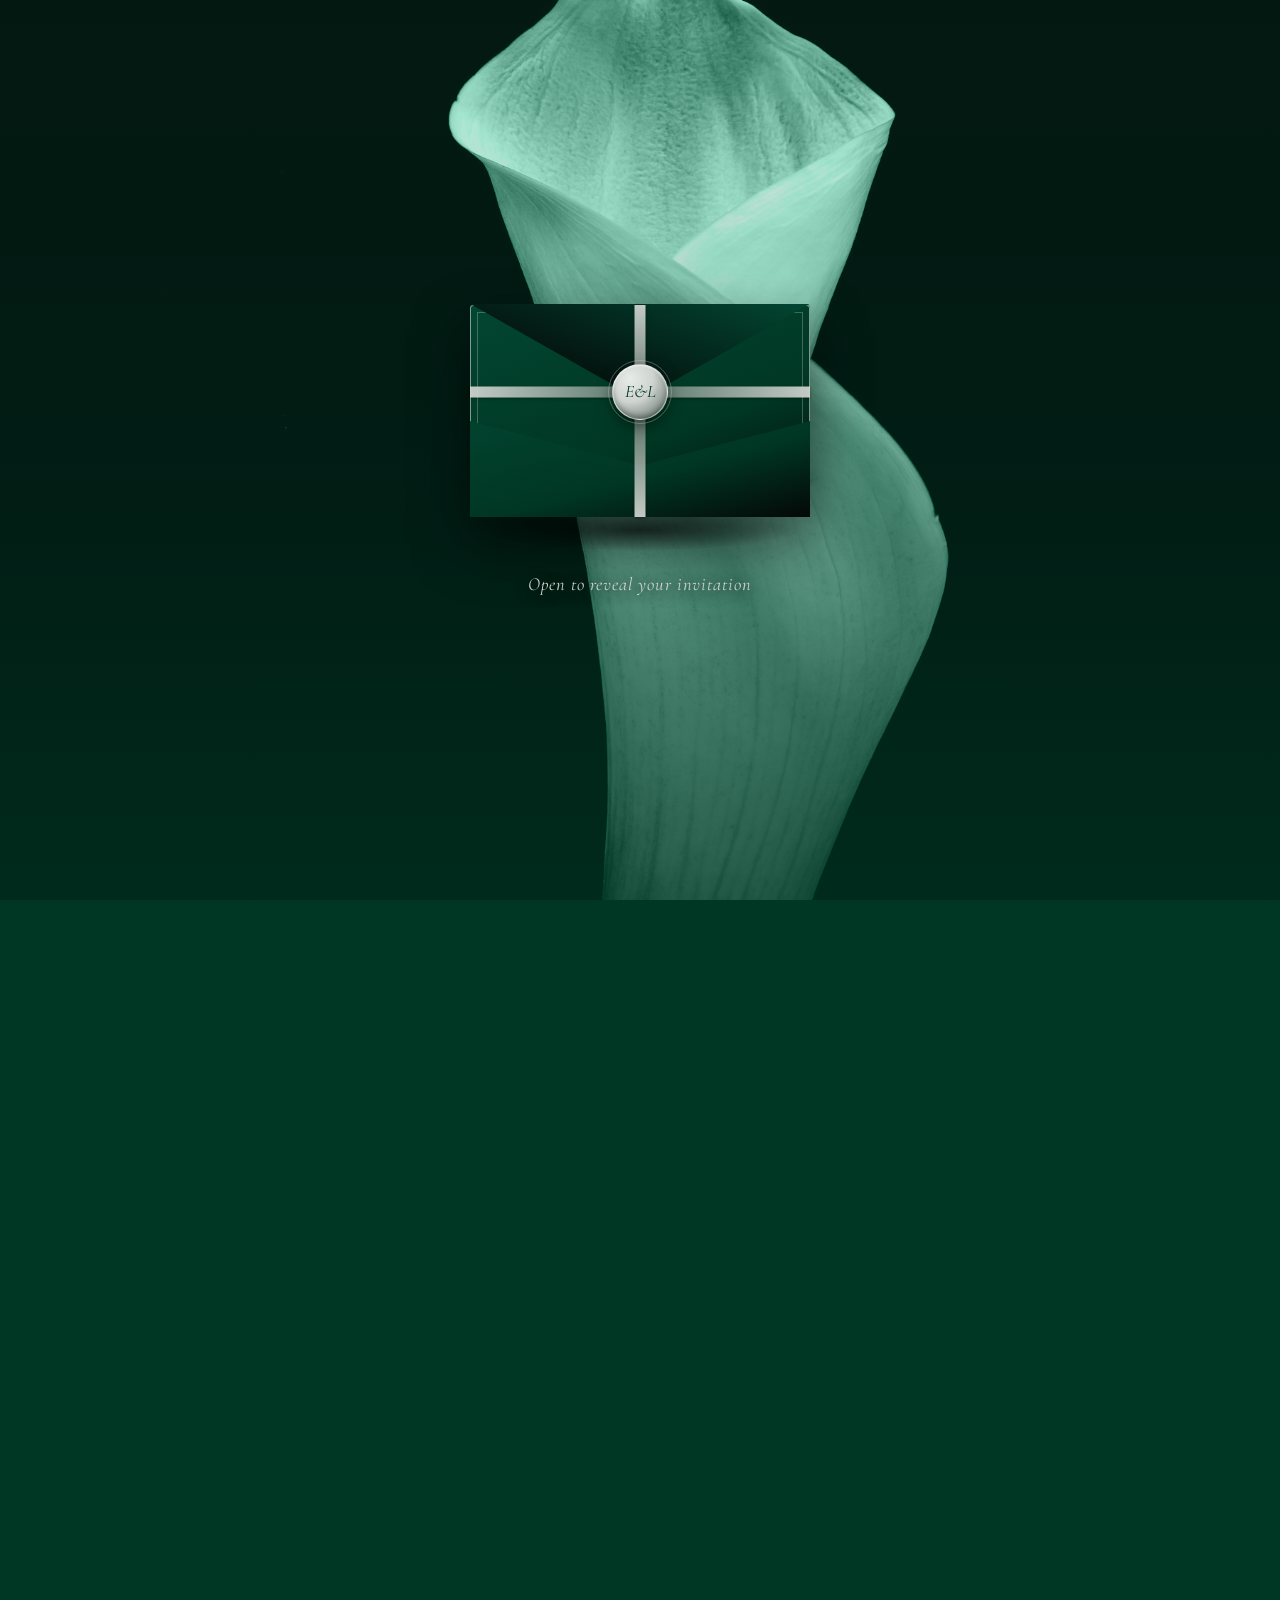
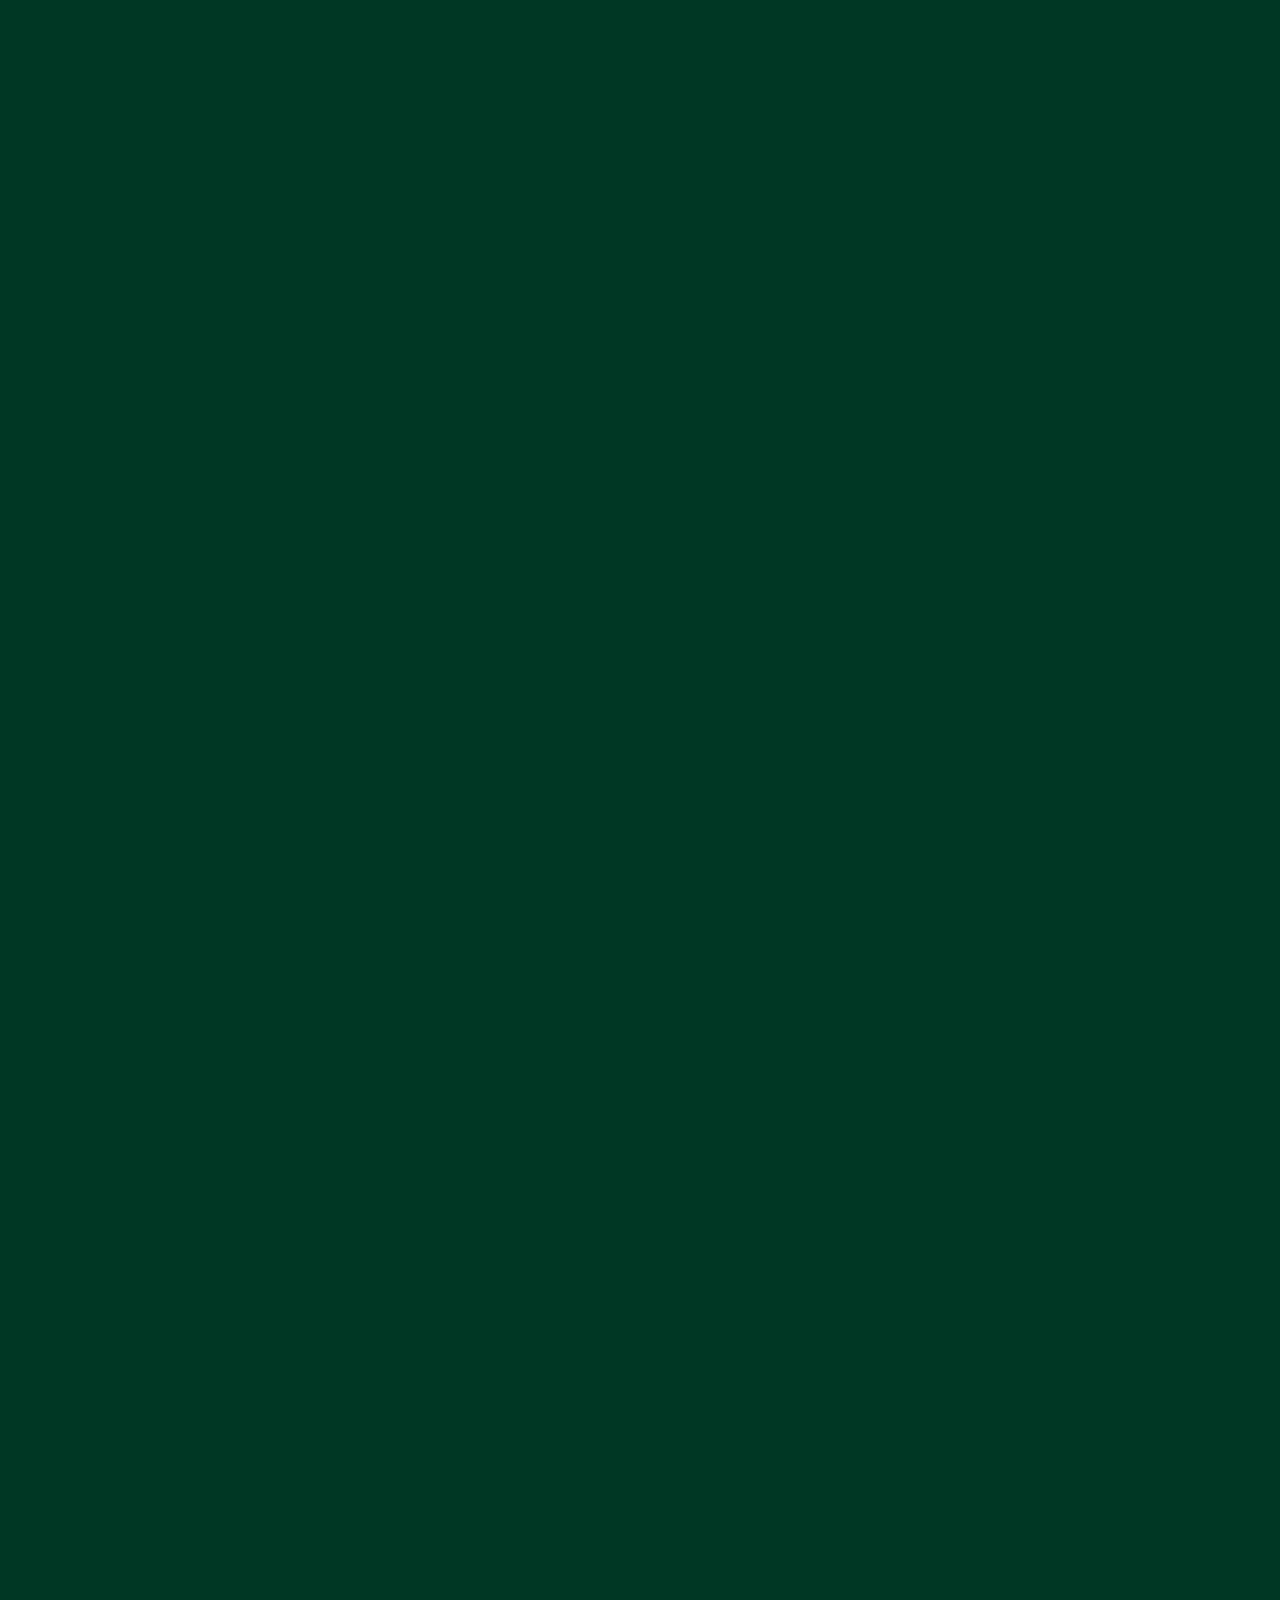
<file: index.html>
<!doctype html>
<html lang="en">
<head>
  <meta charset="utf-8">
  <meta name="viewport" content="width=device-width,initial-scale=1">
  <meta name="theme-color" content="#024631">
  <link rel="icon" href="assets/favicon.svg" type="image/svg+xml">
  <link rel="icon" href="assets/favicon-32.png" sizes="32x32" type="image/png">
  <link rel="apple-touch-icon" href="assets/apple-touch-icon.png">
  <title>Eazan Ashraf &amp; Luyoona Maumoon — December 1st, 2026</title>
  <meta name="description" content="Join Eazan Ashraf and Luyoona Maumoon as they celebrate their wedding on December 1, 2026 at Pavilion by Gold, Malé, Maldives.">
  <meta property="og:type" content="website">
  <meta property="og:title" content="Eazan Ashraf &amp; Luyoona Maumoon: Save Our Date">
  <meta property="og:description" content="Join us on December 1, 2026 at Pavilion by Gold, Malé, Maldives.">
  <meta property="og:image" content="https://bobbythegreat21.github.io/EazanLuyoona/assets/og-image-themed.png">
  <meta property="og:image:width" content="1200">
  <meta property="og:image:height" content="630">
  <meta property="og:image:alt" content="Save Our Date for Eazan Ashraf and Luyoona Maumoon, December 1, 2026">
  <meta name="twitter:card" content="summary_large_image">
  <meta name="twitter:title" content="Eazan Ashraf &amp; Luyoona Maumoon: Save Our Date">
  <meta name="twitter:description" content="Join us on December 1, 2026 at Pavilion by Gold, Malé, Maldives.">
  <meta name="twitter:image" content="https://bobbythegreat21.github.io/EazanLuyoona/assets/og-image-themed.png">
  <link rel="preconnect" href="https://fonts.googleapis.com">
  <link rel="preconnect" href="https://fonts.gstatic.com" crossorigin>
  <link href="https://fonts.googleapis.com/css2?family=Cormorant+Garamond:ital,wght@0,400;0,500;0,600;1,400;1,500&amp;family=Jost:wght@300;400;500&amp;display=swap" rel="stylesheet">
  <link rel="stylesheet" href="style.css">
</head>
<body class="cover-active">
  <div class="cover" id="cover">
    <span class="cover-shade" aria-hidden="true"></span>
    <button class="envelope" id="envelopeButton" type="button" aria-label="Open Eazan Ashraf and Luyoona Maumoon's wedding invitation">
      <span class="envelope-shadow" aria-hidden="true"></span>
      <span class="envelope-back"></span>
      <span class="envelope-frame" aria-hidden="true"></span>
      <span class="envelope-pocket">
        <span class="lace-card">
          <span class="lace-frame" aria-hidden="true"></span>
          <span class="lace-eyebrow">The Wedding Of</span>
          <span class="lace-names"><span>Eazan Ashraf</span><em>&amp;</em><span>Luyoona Maumoon</span></span>
          <span class="lace-rule" aria-hidden="true"></span>
          <span class="lace-sub">request the pleasure of your company</span>
        </span>
      </span>
      <span class="envelope-ribbon envelope-ribbon-v" aria-hidden="true"></span>
      <span class="envelope-ribbon envelope-ribbon-h" aria-hidden="true"></span>
      <span class="envelope-front" aria-hidden="true"></span>
      <span class="envelope-flap" aria-hidden="true"></span>
      <span class="envelope-seal" aria-hidden="true">E&amp;L</span>
    </button>
    <p class="cover-prompt">Open to reveal your invitation</p>
  </div>

  <div class="site" id="site" aria-hidden="true">
    <nav class="topbar" aria-label="Primary navigation">
      <a href="#home">Home</a>
      <a href="#details">Details</a>
      <a href="#location">Location</a>
      <a href="#countdown">Countdown</a>
    </nav>

    <header class="hero" id="home">
      <div class="hero-lace">
        <img class="hero-lace-frame" src="assets/lace-frame-cc0.svg" alt="" aria-hidden="true">
        <p class="bismillah" lang="ar" dir="rtl">بسم الله الرحمن الرحيم</p>
        <p class="eyebrow">Together with their families</p>
        <p class="save-date">Save Our<br>Date</p>
        <div class="couple-names">
          <div class="person">
            <h1>Eazan Ashraf</h1>
            <p class="parent-line">Son of Shamla Saeed &amp; Ashraf Mohamed</p>
            <p class="residence">M. Snowflakes</p>
          </div>
          <span class="couple-amp">&amp;</span>
          <div class="person">
            <h1>Luyoona Maumoon</h1>
            <p class="parent-line">Daughter of Sheeza Abdul Wahid &amp; Abdulla Maumoon</p>
            <p class="residence">G. Sallige / M. Hoara Villa</p>
          </div>
        </div>
        <p class="hero-date">December 1st, 2026</p>
        <p class="hero-place">Pavilion by Gold, Malé, Maldives</p>
      </div>
      <a class="scroll-cue" href="#invitation" aria-label="Scroll to invitation"></a>
    </header>

    <main>
      <section class="invitation" id="invitation">
        <div class="antique-frame">
          <img src="assets/story-flowers.jpg" alt="White flowers emerging from a dark garden">
        </div>
        <p class="invitation-text">Together with their families, Eazan Ashraf and Luyoona Maumoon warmly invite you to celebrate their marriage, an evening filled with love, laughter, and the people who mean the most to them.</p>
      </section>

      <section class="details" id="details">
        <div class="palette-strip" aria-label="Invitation colour palette">
          <span class="palette-ink" title="Ink black"></span>
          <span class="palette-forest" title="Deep forest"></span>
          <span class="palette-jade" title="Jade green"></span>
          <span class="palette-emerald" title="Emerald"></span>
          <span class="palette-sea" title="Sea green"></span>
        </div>
        <p class="section-eyebrow">The Occasion</p>
        <h2>Wedding Details</h2>
        <article class="detail-card">
          <h3>Ceremony</h3>
          <dl>
            <div><dt>Date</dt><dd>Tuesday, December 1st, 2026</dd></div>
            <div><dt>Time</dt><dd>4:00 PM – 7:00 PM</dd></div>
            <div><dt>Venue</dt><dd>Pavilion by Gold</dd></div>
            <div><dt>Address</dt><dd>West Beach Pavilion, Rasfannu, Boduthakurufaanu Magu, Malé, Maldives</dd></div>
          </dl>
        </article>
      </section>

      <section class="location" id="location">
        <p class="section-eyebrow">Find Us</p>
        <h2>Location</h2>
        <p class="location-venue">Pavilion by Gold</p>
        <p class="location-address">West Beach Pavilion, Rasfannu, Boduthakurufaanu Magu, Malé, Maldives</p>
        <div class="map-frame">
          <iframe src="https://www.google.com/maps/embed?origin=mfe&amp;pb=!1m3!3m2!1m1!4s14289195255911424931" loading="lazy" referrerpolicy="no-referrer-when-downgrade" title="Map to Pavilion by Gold"></iframe>
        </div>
        <a class="directions-btn" href="https://share.google/MjuBZTylmqJgjINc2" target="_blank" rel="noopener">Get Directions</a>
      </section>

      <section class="countdown" id="countdown" aria-label="Wedding countdown">
        <p class="section-eyebrow">Counting Down To</p>
        <h2>Our Wedding Day</h2>
        <div class="countdown-grid" aria-live="polite">
          <div><strong id="days">000</strong><span>Days</span></div>
          <div><strong id="hours">00</strong><span>Hours</span></div>
          <div><strong id="minutes">00</strong><span>Minutes</span></div>
          <div><strong id="seconds">00</strong><span>Seconds</span></div>
        </div>
        <p class="countdown-message" id="countdownMessage" hidden>Today is the day.</p>
      </section>

      <section class="closing">
        <p class="closing-text">We look forward to celebrating this special day with you.</p>
        <p class="closing-names">Eazan Ashraf &amp; Luyoona Maumoon</p>
        <p class="closing-date">December 1st, 2026</p>
      </section>
    </main>

    <footer><p>With love, Eazan Ashraf &amp; Luyoona Maumoon</p></footer>
  </div>

  <script src="script.js" defer></script>
</body>
</html>
</file>
<file: style.css>
:root {
  --ink: #040807;
  --forest-900: #003724;
  --forest-800: #024631;
  --emerald-600: #086b4c;
  --sea-400: #16996f;
  --silver: #cfd4d0;
  --silver-dim: #8c9791;
  --cream: #f1ede2;
  --serif: "Cormorant Garamond", Georgia, serif;
  --sans: "Jost", Arial, sans-serif;
}

* { box-sizing: border-box; }
html { scroll-behavior: smooth; background: var(--forest-900); }
body { margin: 0; color: var(--ink); background: var(--forest-900); font-family: var(--serif); -webkit-font-smoothing: antialiased; }
body.cover-active { height: 100svh; overflow: hidden; }
a { color: inherit; }
button { font: inherit; }
:focus-visible { outline: 2px solid currentColor; outline-offset: 4px; }

.cover {
  position: fixed;
  inset: 0;
  z-index: 20;
  width: 100%;
  min-height: 100svh;
  display: flex;
  flex-direction: column;
  align-items: center;
  justify-content: center;
  gap: 3.5rem;
  overflow: hidden;
  padding: 2rem;
  color: var(--cream);
  background: var(--forest-900) url("assets/calla-lily.jpg") center 44% / cover no-repeat;
  background-blend-mode: luminosity;
  transition: opacity .9s cubic-bezier(.22,1,.36,1), visibility .9s ease;
}
.cover.is-dismissed { opacity: 0; visibility: hidden; pointer-events: none; }
.cover-shade { position: absolute; inset: 0; background: linear-gradient(180deg, rgba(22,153,111,.16), rgba(8,107,76,.24) 28%, rgba(2,70,49,.42) 58%, rgba(0,55,36,.78)); }
.envelope { position: relative; z-index: 1; width: min(80vw,340px); aspect-ratio: 8/5; border: 0; padding: 0; background: none; cursor: pointer; perspective: 1500px; transition: transform .6s cubic-bezier(.2,.8,.2,1); }
.envelope:hover,.envelope:focus-visible { transform: translateY(-6px); }
.envelope-shadow { position: absolute; left: 6%; right: 6%; bottom: -16%; height: 20%; border-radius: 50%; background: radial-gradient(ellipse,rgba(0,0,0,.62),transparent 72%); }
.envelope-back { position: absolute; inset: 0; z-index: 0; overflow: hidden; border-radius: 3px; background: linear-gradient(160deg,var(--forest-800),var(--forest-900) 60%,var(--ink)); box-shadow: 0 26px 54px rgba(0,0,0,.55),inset 0 1px 0 rgba(255,255,255,.08); }
.envelope-back::after { content: ""; position: absolute; inset: -20%; background: linear-gradient(112deg,transparent 38%,rgba(207,212,208,.12) 47%,rgba(207,212,208,.28) 50%,rgba(207,212,208,.12) 53%,transparent 62%); background-size: 220% 220%; animation: envelope-sheen 7s ease-in-out infinite; mix-blend-mode: overlay; }
@keyframes envelope-sheen { 0%,100% { background-position: 130% -10%; } 50% { background-position: -20% 10%; } }
.envelope-frame { position: absolute; inset: 0; z-index: 1; border: 1px solid rgba(207,212,208,.62); border-radius: 3px; pointer-events: none; }
.envelope-frame::after { content: ""; position: absolute; inset: 6px; border: 1px solid rgba(207,212,208,.3); }
.envelope-pocket { position: absolute; inset: 4px; z-index: 2; overflow: hidden; border-radius: 2px; }
.envelope.is-open .envelope-pocket { overflow: visible; z-index: 8; }
.lace-card { position: absolute; left: 7%; right: 7%; bottom: 6%; height: 92%; display: flex; flex-direction: column; align-items: center; justify-content: center; padding: 1rem; overflow: hidden; color: var(--forest-900); text-align: center; background: linear-gradient(180deg,var(--cream),#e6e1d2); box-shadow: 0 16px 38px rgba(0,0,0,.45); transform: translateY(112%); transition: transform .75s cubic-bezier(.2,.8,.2,1) .3s; }
.envelope.is-open .lace-card { transform: translateY(-12%); }
.lace-frame { position: absolute; inset: 9px; border: 1px solid rgba(2,70,49,.36); }
.lace-frame::after { content: ""; position: absolute; inset: 4px; border: 1px solid rgba(2,70,49,.17); }
.lace-eyebrow { position: relative; color: var(--emerald-600); font-family: var(--sans); font-size: .52rem; letter-spacing: .28em; text-transform: uppercase; }
.lace-names { position: relative; margin-top: .45rem; font-size: clamp(.98rem,4vw,1.4rem); font-style: italic; line-height: .95; }
.lace-names span,.lace-names em { display: block; }
.lace-names span { white-space: nowrap; }
.lace-names em { color: var(--emerald-600); font-size: .72em; font-weight: 400; }
.lace-rule { position: relative; width: 32px; height: 1px; margin: .55rem auto; background: var(--emerald-600); }
.lace-sub { position: relative; max-width: 90%; font-family: var(--sans); font-size: .46rem; letter-spacing: .1em; line-height: 1.35; text-transform: uppercase; }
.envelope-ribbon { position: absolute; z-index: 5; pointer-events: none; box-shadow: 0 1px 3px rgba(0,0,0,.35); }
.envelope-ribbon-v { top: 0; bottom: 0; left: 50%; width: 11px; transform: translateX(-50%); background: linear-gradient(180deg,rgba(207,212,208,.94),rgba(140,151,145,.62) 50%,rgba(207,212,208,.94)); }
.envelope-ribbon-h { left: 0; right: 0; top: 41%; height: 11px; transform: translateY(-50%); background: linear-gradient(90deg,rgba(207,212,208,.94),rgba(140,151,145,.62) 50%,rgba(207,212,208,.94)); }
.envelope-front { position: absolute; left: 0; right: 0; bottom: 0; height: 58%; z-index: 3; background: linear-gradient(165deg,var(--forest-800),var(--forest-900) 60%,var(--ink)); clip-path: polygon(0 100%,0 22%,50% 58%,100% 22%,100% 100%); }
.envelope-flap { position: absolute; top: -1px; left: 0; right: 0; height: 58%; z-index: 4; background: linear-gradient(200deg,var(--forest-800),var(--ink) 75%); clip-path: polygon(0 0,100% 0,50% 78%); transform-origin: top center; transform-style: preserve-3d; backface-visibility: hidden; transition: transform .75s cubic-bezier(.2,.8,.2,1),z-index 0s .4s; }
.envelope.is-open .envelope-flap { z-index: 1; transform: rotateX(-172deg); }
.envelope-seal { position: absolute; top: 41%; left: 50%; z-index: 6; width: 56px; height: 56px; display: grid; place-items: center; border: 1px solid rgba(255,255,255,.45); border-radius: 50%; color: var(--forest-900); background: radial-gradient(circle at 32% 26%,#e7eae6,var(--silver) 42%,var(--silver-dim) 74%,var(--forest-900)); box-shadow: 0 6px 16px rgba(0,0,0,.5),inset 0 1px 2px rgba(255,255,255,.65),inset 0 -3px 5px rgba(0,0,0,.3); font-size: 1.1rem; font-style: italic; transform: translate(-50%,-50%); transition: opacity .5s ease,transform .5s ease; }
.envelope-seal::after { content: ""; position: absolute; inset: -5px; border: 1px solid rgba(207,212,208,.35); border-radius: 50%; }
.envelope.is-open .envelope-seal { opacity: 0; transform: translate(-50%,-170%) scale(.5) rotate(25deg); }
.cover-prompt { position: relative; z-index: 1; margin: 0; color: var(--silver); font-size: clamp(.95rem,3vw,1.15rem); font-style: italic; letter-spacing: .05em; text-shadow: 0 2px 14px #000; transition: opacity .35s ease; }
.cover.is-opening .cover-prompt { opacity: 0; }

.site { width: min(100%,980px); margin: 0 auto; background: var(--cream); }
.site[aria-hidden="true"] { visibility: hidden; }
.topbar { position: sticky; top: 0; z-index: 10; height: 50px; display: grid; grid-template-columns: repeat(4,1fr); align-items: center; padding: 0 clamp(.45rem,3vw,1.5rem); color: var(--forest-900); background: rgba(241,237,226,.96); border-bottom: 1px solid rgba(0,55,36,.16); backdrop-filter: blur(12px); }
.topbar::after { content: ""; position: absolute; right: 0; bottom: -1px; left: 0; height: 2px; background: linear-gradient(90deg,var(--forest-900) 0 25%,var(--forest-800) 25% 50%,var(--emerald-600) 50% 75%,var(--sea-400) 75%); }
.topbar a { text-align: center; text-decoration: none; font-family: var(--sans); font-size: clamp(.58rem,2.5vw,.78rem); letter-spacing: .04em; }
.topbar a:hover, .topbar a:focus-visible { color: var(--emerald-600); }

.hero { position: relative; min-height: 660px; display: grid; place-items: center; padding: 4rem 1.5rem 3.5rem; color: var(--cream); text-align: center; background-color: var(--forest-900); background-image: linear-gradient(155deg,rgba(22,153,111,.18),rgba(8,107,76,.2) 34%,rgba(2,70,49,.34) 62%,rgba(0,55,36,.72)),url("assets/calla-lily.jpg"); background-position: center 44%; background-size: cover; background-blend-mode: normal,luminosity; }
.hero-lace { position: relative; isolation: isolate; width: min(86vw,480px); aspect-ratio: .82; display: grid; align-content: center; justify-items: center; padding: clamp(3.4rem,9vw,5rem) clamp(2.8rem,9vw,4.7rem); background: radial-gradient(ellipse,rgba(0,55,36,.6),rgba(0,55,36,.16) 68%,transparent 70%); }
.hero-lace-frame { position: absolute; z-index: -1; inset: -10%; width: 120%; height: 120%; object-fit: fill; opacity: .75; filter: drop-shadow(0 10px 24px rgba(4,8,7,.38)); }
.bismillah { margin: 0 0 .65rem; color: var(--sea-400); font-size: 1.3rem; }
.eyebrow { margin: 0 0 .75rem; color: var(--silver); font-family: var(--sans); font-size: .5rem; letter-spacing: .16em; text-transform: uppercase; }
.save-date { margin: 0 0 .8rem; font-size: clamp(1.65rem,6.5vw,2.5rem); font-style: italic; line-height: .72; }
.couple-names { display: grid; justify-items: center; gap: .28rem; width: 100%; }
.person { display: grid; justify-items: center; width: 100%; }
.hero h1 { margin: 0; font-size: clamp(1.8rem,7.5vw,3.25rem); font-style: italic; font-weight: 500; line-height: .88; }
.parent-line { max-width: 330px; margin: .32rem 0 0; color: var(--silver); font-family: var(--sans); font-size: clamp(.42rem,1.7vw,.58rem); font-weight: 400; letter-spacing: .1em; line-height: 1.35; text-transform: uppercase; }
.residence { margin: .18rem 0 0; color: var(--sea-400); font-family: var(--sans); font-size: clamp(.4rem,1.55vw,.54rem); letter-spacing: .12em; line-height: 1.25; text-transform: uppercase; }
.couple-amp { color: var(--sea-400); font-size: clamp(1.25rem,5vw,2rem); font-style: italic; line-height: .8; }
.hero-date { margin: .9rem 0 0; color: var(--sea-400); font-family: var(--sans); font-size: .58rem; letter-spacing: .12em; text-transform: uppercase; }
.hero-place { margin: .25rem 0 0; color: var(--silver); font-style: italic; font-size: .9rem; }
.scroll-cue { position: absolute; left: 50%; bottom: 1.6rem; width: 1px; height: 40px; background: linear-gradient(var(--sea-400),transparent); }

section { text-align: center; }
.invitation { padding: 2.75rem clamp(1.6rem,7vw,4.5rem) 3.25rem; background: var(--cream); }
.antique-frame { width: min(76vw,390px); aspect-ratio: 1.35; margin: 0 auto 1.8rem; padding: 13px; border: 9px ridge var(--silver); border-radius: 48% 46% 49% 45%; background: var(--silver); box-shadow: 0 7px 18px rgba(0,55,36,.18),inset 0 0 0 3px var(--silver-dim); }
.antique-frame img { width: 100%; height: 100%; display: block; object-fit: cover; object-position: 50% 57%; border-radius: 46%; }
.invitation-text { max-width: 580px; margin: 0 auto 1.25rem; color: var(--forest-900); font-size: clamp(1rem,3.4vw,1.3rem); line-height: 1.5; }
.details { padding: 3.2rem 1.4rem 3.6rem; background: var(--cream); border-top: 1px solid rgba(0,55,36,.1); }
.palette-strip { width: min(190px,55vw); height: 28px; display: flex; gap: 3px; margin: 0 auto 1.7rem; padding: 4px; border: 1px solid var(--silver-dim); background: linear-gradient(135deg,var(--silver),#f7faf7 45%,var(--silver-dim)); box-shadow: 0 8px 18px rgba(0,55,36,.14); }
.palette-strip span { flex: 1; }
.palette-ink { background: var(--ink); }
.palette-forest { background: var(--forest-900); }
.palette-jade { background: var(--forest-800); }
.palette-emerald { background: var(--emerald-600); }
.palette-sea { background: var(--sea-400); }
.section-eyebrow { margin: 0; color: var(--emerald-600); font-family: var(--sans); font-size: .6rem; letter-spacing: .18em; text-transform: uppercase; }
.details h2,.location h2,.countdown h2 { margin: .15rem 0 1.5rem; font-size: clamp(3.4rem,14vw,5.8rem); font-style: italic; font-weight: 400; line-height: .85; }
.detail-card { width: min(100%,520px); margin: 0 auto; padding: 2rem clamp(1.3rem,5vw,2.5rem); color: var(--cream); text-align: left; background: linear-gradient(145deg,var(--emerald-600),var(--forest-800) 42%,var(--forest-900) 88%); border: 1px solid rgba(22,153,111,.52); box-shadow: 0 18px 42px rgba(0,55,36,.22); }
.detail-card h3 { margin: 0 0 1.5rem; font-size: 2rem; font-style: italic; font-weight: 400; text-align: center; }
.detail-card dl { margin: 0; }
.detail-card dl div { display: grid; grid-template-columns: 72px 1fr; gap: 1rem; padding: .75rem 0; border-top: 1px solid rgba(207,212,208,.18); }
.detail-card dt { color: var(--sea-400); font-family: var(--sans); font-size: .57rem; letter-spacing: .1em; text-transform: uppercase; }
.detail-card dd { margin: 0; color: var(--cream); line-height: 1.35; }

.location { padding: 3.5rem 1.4rem; color: var(--cream); background: linear-gradient(145deg,rgba(22,153,111,.2),rgba(8,107,76,.26) 32%,rgba(2,70,49,.48) 64%,rgba(0,55,36,.82)),url("assets/transition-flowers.jpg") center 57% / cover; }
.location .section-eyebrow { color: var(--sea-400); }
.location h2 { color: var(--cream); }
.location-venue { margin: 0; font-size: 1.45rem; font-weight: 600; text-transform: uppercase; }
.location-address { max-width: 520px; margin: .35rem auto 1.7rem; color: var(--silver); }
.map-frame { width: min(100%,640px); height: 280px; margin: 0 auto 1.5rem; padding: 7px; border: 1px solid rgba(207,212,208,.55); background: rgba(207,212,208,.12); box-shadow: 0 18px 45px rgba(0,0,0,.32); }
.map-frame iframe { width: 100%; height: 100%; border: 0; filter: grayscale(.2) sepia(.08); }
.directions-btn { display: inline-block; min-width: 150px; padding: .6rem 1.2rem; border: 1px solid var(--silver); border-radius: 999px; font-family: var(--sans); font-size: .6rem; letter-spacing: .1em; text-decoration: none; text-transform: uppercase; }
.directions-btn:hover,.directions-btn:focus-visible { color: var(--forest-900); background: var(--cream); }

.countdown { min-height: 230px; display: grid; align-content: center; padding: 2.6rem 1rem; color: var(--cream); background: linear-gradient(135deg,rgba(22,153,111,.22),rgba(8,107,76,.3) 34%,rgba(2,70,49,.52) 68%,rgba(0,55,36,.82)),url("assets/countdown-meadow.jpg") center 53% / cover; }
.countdown .section-eyebrow { color: var(--silver); }
.countdown h2 { margin-bottom: 1.5rem; color: var(--cream); }
.countdown-grid { width: min(100%,570px); margin: 0 auto; display: grid; grid-template-columns: repeat(4,1fr); }
.countdown-grid div { display: grid; gap: .05rem; padding: 0 .35rem; border-right: 1px solid rgba(241,237,226,.32); }
.countdown-grid div:last-child { border: 0; }
.countdown-grid strong { font-size: clamp(1.4rem,6vw,2.3rem); font-weight: 400; }
.countdown-grid span { font-family: var(--sans); font-size: clamp(.43rem,1.8vw,.62rem); letter-spacing: .1em; text-transform: uppercase; }
.countdown-message { margin: 0; font-size: 1.4rem; font-style: italic; }

.closing { min-height: 410px; display: grid; align-content: center; justify-items: center; padding: 3.5rem 1.5rem; color: var(--cream); background: linear-gradient(125deg,rgba(22,153,111,.08),rgba(2,70,49,.3) 45%,rgba(0,55,36,.78)),url("assets/orchid-phalaenopsis.webp") center / cover; }
.closing-text { max-width: 520px; margin: 0 0 1.2rem; color: var(--silver); font-size: clamp(1.1rem,4vw,1.45rem); font-style: italic; }
.closing-names { margin: 0; font-size: clamp(2.6rem,10vw,5rem); font-style: italic; line-height: .9; }
.closing-date { margin: 1rem 0 0; color: var(--sea-400); font-family: var(--sans); font-size: .62rem; letter-spacing: .14em; text-transform: uppercase; }
footer { padding: 1.2rem; color: var(--cream); text-align: center; background: var(--forest-900); font-family: var(--sans); font-size: .62rem; letter-spacing: .06em; }
footer p { margin: 0; }

@media (min-width:700px) {
  .site { width: 100%; max-width: none; }
  .topbar { height: 58px; }
  .hero { min-height: 710px; }
  .map-frame { height: 360px; }
}
@media (max-width:380px) {
  .hero-lace { width: 88vw; padding: 3.3rem 2.75rem; }
  .detail-card dl div { grid-template-columns: 62px 1fr; gap: .7rem; }
}
@media (prefers-reduced-motion:reduce) {
  html { scroll-behavior: auto; }
  *,*::before,*::after { transition-duration: .01ms !important; }
}
</file>
